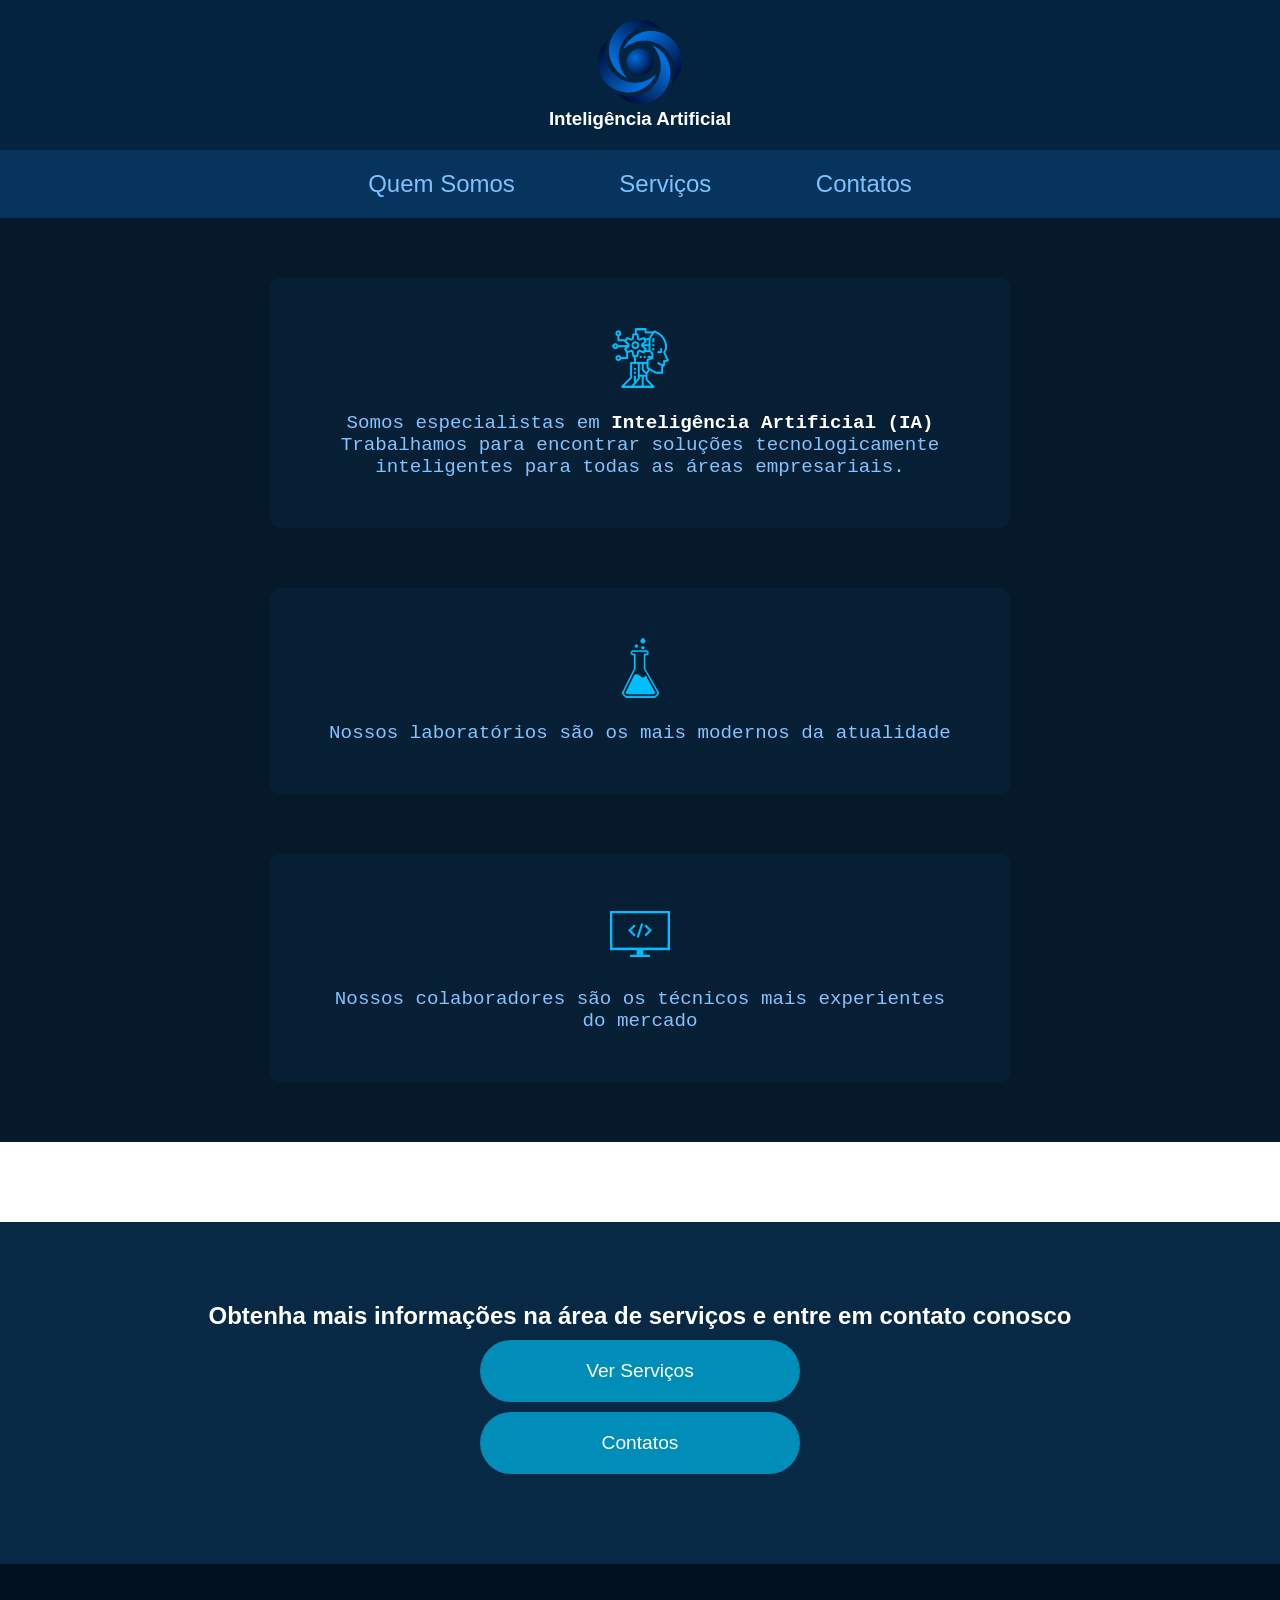
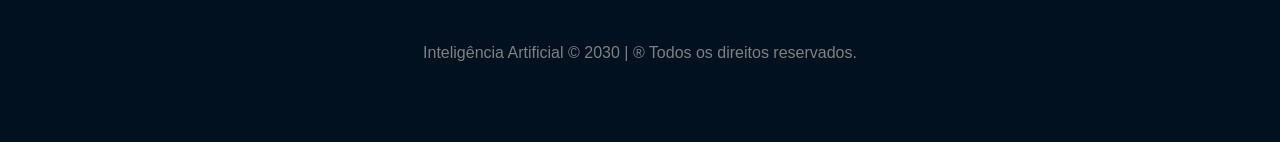
<file: index.html>
<!DOCTYPE html>
<html lang="pt-BR">
 
<head>
    <meta charset="UTF-8">
    <meta http-equiv="X-UA-Compatible" content="IE=edge">
    <meta name="viewport" content="width=device-width, initial-scale=1.0">
    <title>Inteligência Artificial</title>
 
    <!-- Link para folha de estilo -->
     <link rel="stylesheet" href="assets/css/estilos.css">
   
 
    <!-- Link para a imagem favicon (Ícone logo da empresa na aba do chrome) -->
     <link rel="shortcut icon" href="assets/images/logo_empresa.png" type="image/image/png">  
</head>
 
<body>
 
    <!-- cabeçalho -->
    <header class="container-cabecalho">
        <a href="index.html">
            <img src="assets/images/logo_empresa.png" alt="Logo da empresa" title="Inteligência Artificial">
        </a>
        <h3>Inteligência Artificial</h3>
    </header>
 
    <!-- Navegação -->
     <nav class="container-navegacao">
        <a href="index.html">Quem Somos</a>
        <a href="servicos.html">Serviços</a>
        <a href="contatos.html">Contatos</a>
     </nav>
 
     <!-- Quem Somos -->
    <section class="container-quem-somos">
        <article class="servico">
            <img src="assets/images/icon_ai.png" alt="Inteligência Artificial" class="icone">
            <p class="servico-texto">
                Somos especialistas em <span class="servico-texto-realce">Inteligência Artificial (IA)</span><br>
                Trabalhamos para encontrar soluções tecnologicamente inteligentes para todas as áreas empresariais.
            </p>
            </article>          
 
 
        <article class="servico">
            <img src="assets/images/icon_lab.png" alt="Laboratório moderno" class="icone">
            <p class="servico-texto">
                Nossos laboratórios são os mais modernos da atualidade
 
            </p>
 
        </article>
 
    <article class="servico">
        <img src="assets/images/icon_computer.png" alt="Programadores experientes" class="icone">
        <p class="servico-texto">
            Nossos colaboradores são os técnicos mais experientes do mercado
 
        </p>
    </section>
 
    <!-- Ver serviços ou contatos -->
     <section class="container-servicos-contatos">
     <h1>Obtenha mais informações na área de serviços e entre em contato conosco</h1>
 
     <div class="botoes-servicos-contatos">
        <a href="servicos.html">Ver Serviços</a>
        <a href="contatos.html">Contatos</a>
 
     </div>
     </section>
 
     <footer>
        Inteligência Artificial &copy; 2030 | &reg; Todos os direitos reservados.
     </footer>
 
 
 
 
 
 
 
   
 
</body>
 
</html>
</file>
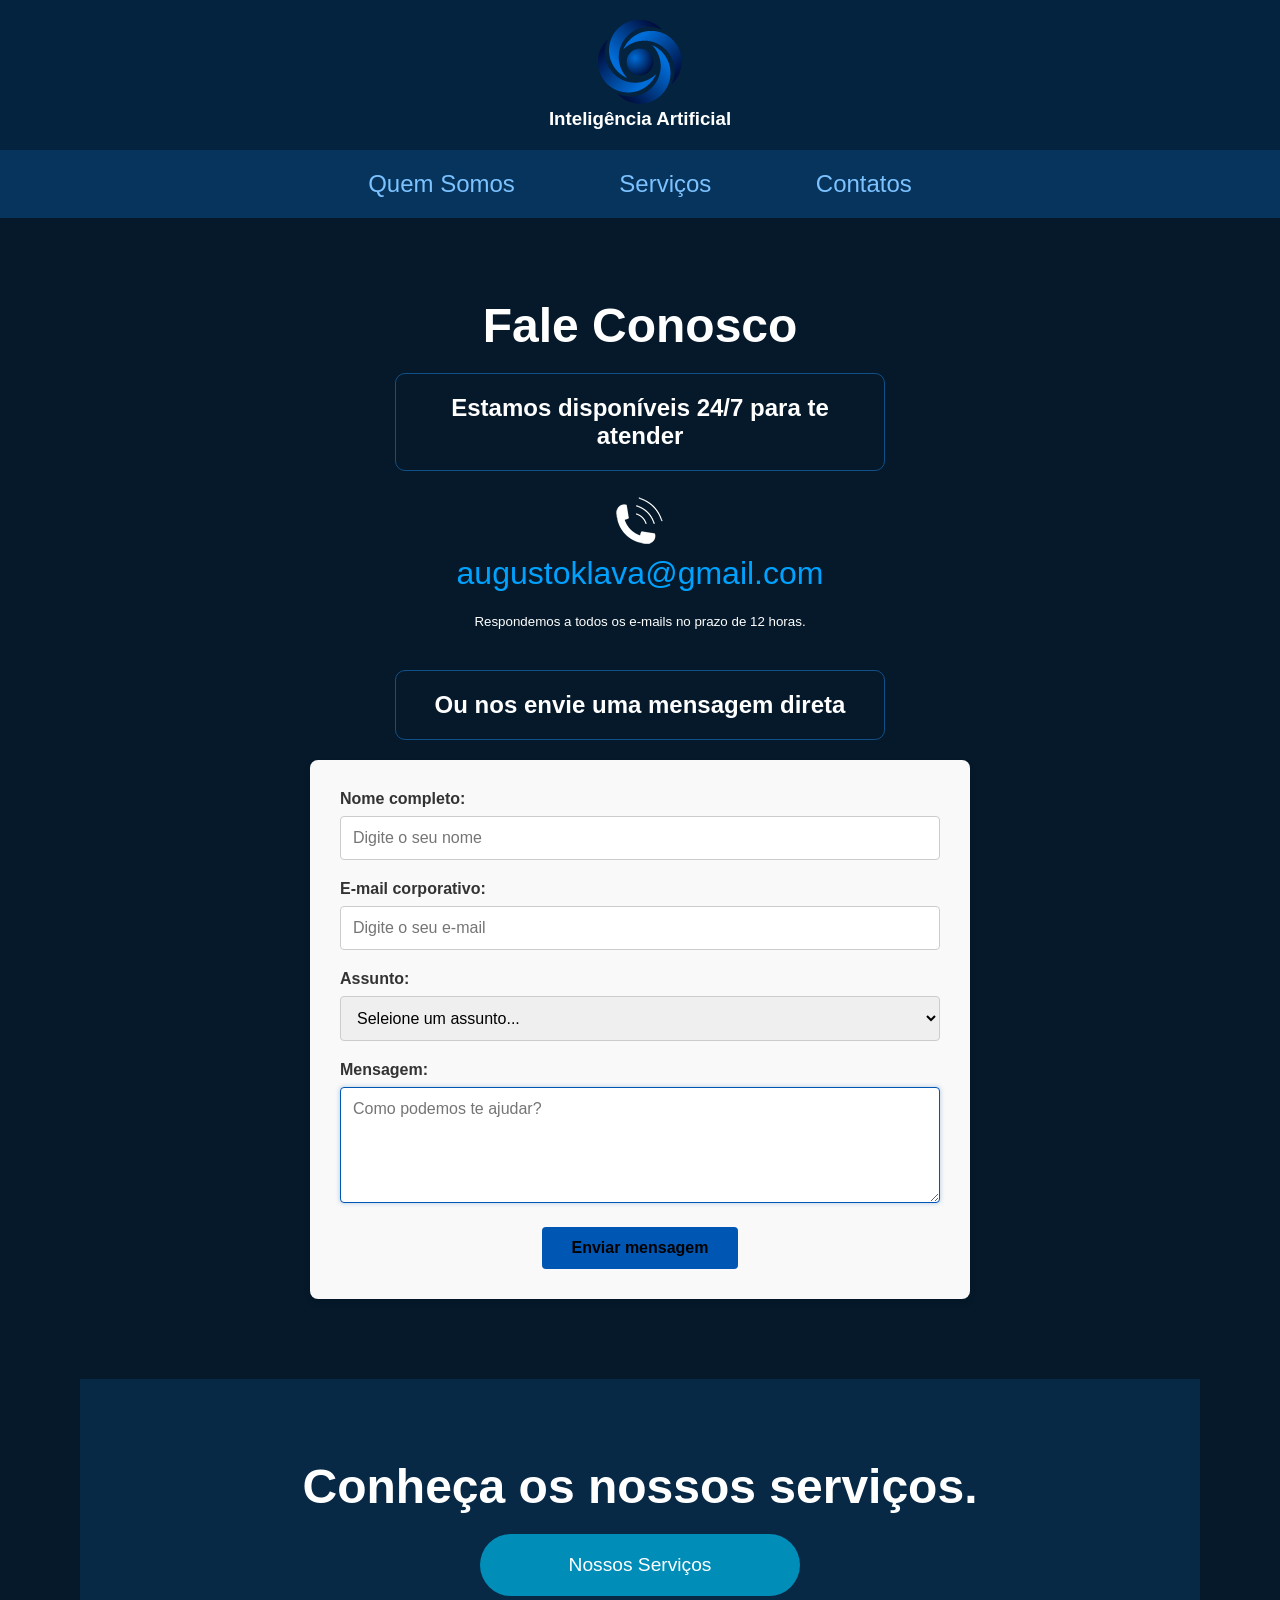
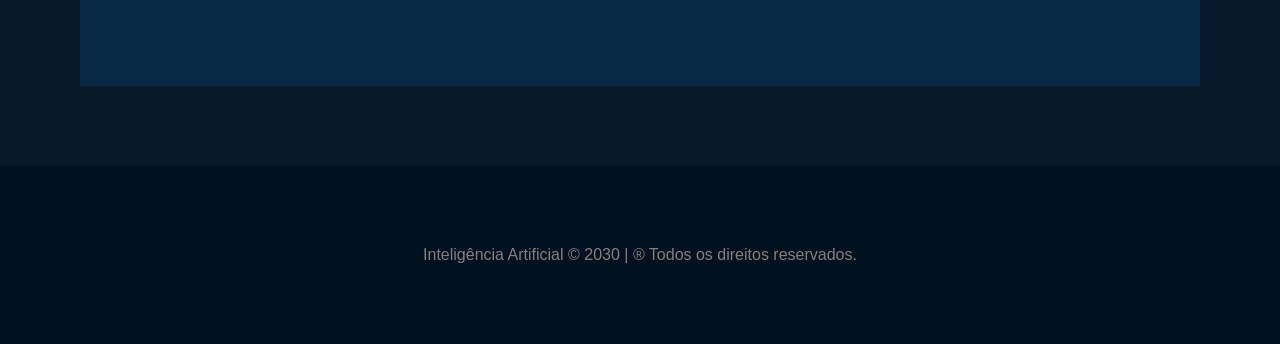
<file: contatos.html>
<!DOCTYPE html>
<html lang="pt-BR">
 
<head>
    <meta charset="UTF-8">
    <meta http-equiv="X-UA-Compatible" content="IE=edge">
    <meta name="viewport" content="width=device-width, initial-scale=1.0">
    <title>Inteligência Artificial</title>
 
    <!-- Link para folha de estilo -->
     <link rel="stylesheet" href="assets/css/estilos.css">
   
 
    <!-- Link para a imagem favicon (Ícone logo da empresa na aba do chrome) -->
     <link rel="shortcut icon" href="assets/images/logo_empresa.png" type="image/image/png">  
</head>
 
<body>
 
    <!-- cabeçalho -->
    <header class="container-cabecalho">
        <a href="index.html">
            <img src="assets/images/logo_empresa.png" alt="Logo da empresa" title="Inteligência Artificial">
        </a>
        <h3>Inteligência Artificial</h3>
    </header>
 
    <!-- Navegação -->
     <nav class="container-navegacao">
        <a href="index.html">Quem Somos</a>
        <a href="servicos.html">Serviços</a>
        <a href="contatos.html">Contatos</a>
     </nav>
     <!-- Página de Contatos -->
      <section class="container-contatos">
        <h1 class="text-center">Fale Conosco</h1>
        <h3 class="text-center">Estamos disponíveis 24/7 para te atender</h3>
 
        <article class="text-center">
            <img src="assets/images/icon_phone.png" alt="Telefone">
            <a href="mailto:augustoklava@gmail.com" class="contatos">augustoklava@gmail.com</a>
            <small>Respondemos a todos os e-mails no prazo de 12 horas.</small>
        </article>
 
        <article class="margin-top-40">
            <h3 class="text-center">Ou nos envie uma mensagem direta</h3>
 
            <form action="" id="form-contato" class="form-contato">
                <div class="grupo-campo">
                    <label for="nome">Nome completo:</label>
                    <input type="text" id="nome" name="nome" placeholder="Digite o seu nome" required>
                </div>
 
                <div class="grupo-campo">
                    <label for="email">E-mail corporativo:</label>
                    <input type="email" id="email" name="email" placeholder="Digite o seu e-mail" required>
                </div>
                <div class="grupo-campo">
                    <label for="assunto">Assunto:</label>
                    <select name="assunto" id="assunto" required>
                    <option value="" disabled selected>Seleione um assunto...</option>
                    <option value="orcamento">Solicitação de orçamento</option>
                    <option value="suporte">Suporte Técnico</option>
                    <option value="duvida">Dúvida Geral</option>
                    </select>
                   
                </div>
 
                <div class="grupo-campo">
                <label for="mensagem">Mensagem: </label>
                <textarea name="mensagem" id="mensagem" rows="5" placeholder="Como podemos te ajudar?" required></textarea>                
            </div>
 
            <div id="mensagem-alerta" class="mensagem-alerta">
 
            </div>
            <div class="text-center">
                <button type="submit" class="btn-enviar">Enviar mensagem</button>
            </div>
        </form>
       
    </article>
 
 
    <!-- ver serviços -->
    <section class="container-servicos-contatos">
 
        <h1>Conheça os nossos serviços.</h1>
 
        <div class="botoes-servicos-contatos">
            <a href="servicos.html">Nossos Serviços</a>
        </div>
 
    </section>
               
 
            </form>
        </article>
      </section>
     
 
 
 
 
 
     <footer>
        Inteligência Artificial &copy; 2030 | &reg; Todos os direitos reservados.
     </footer>
 
 
 
 
 
 
 
   
 
</body>
 
</html>
</file>
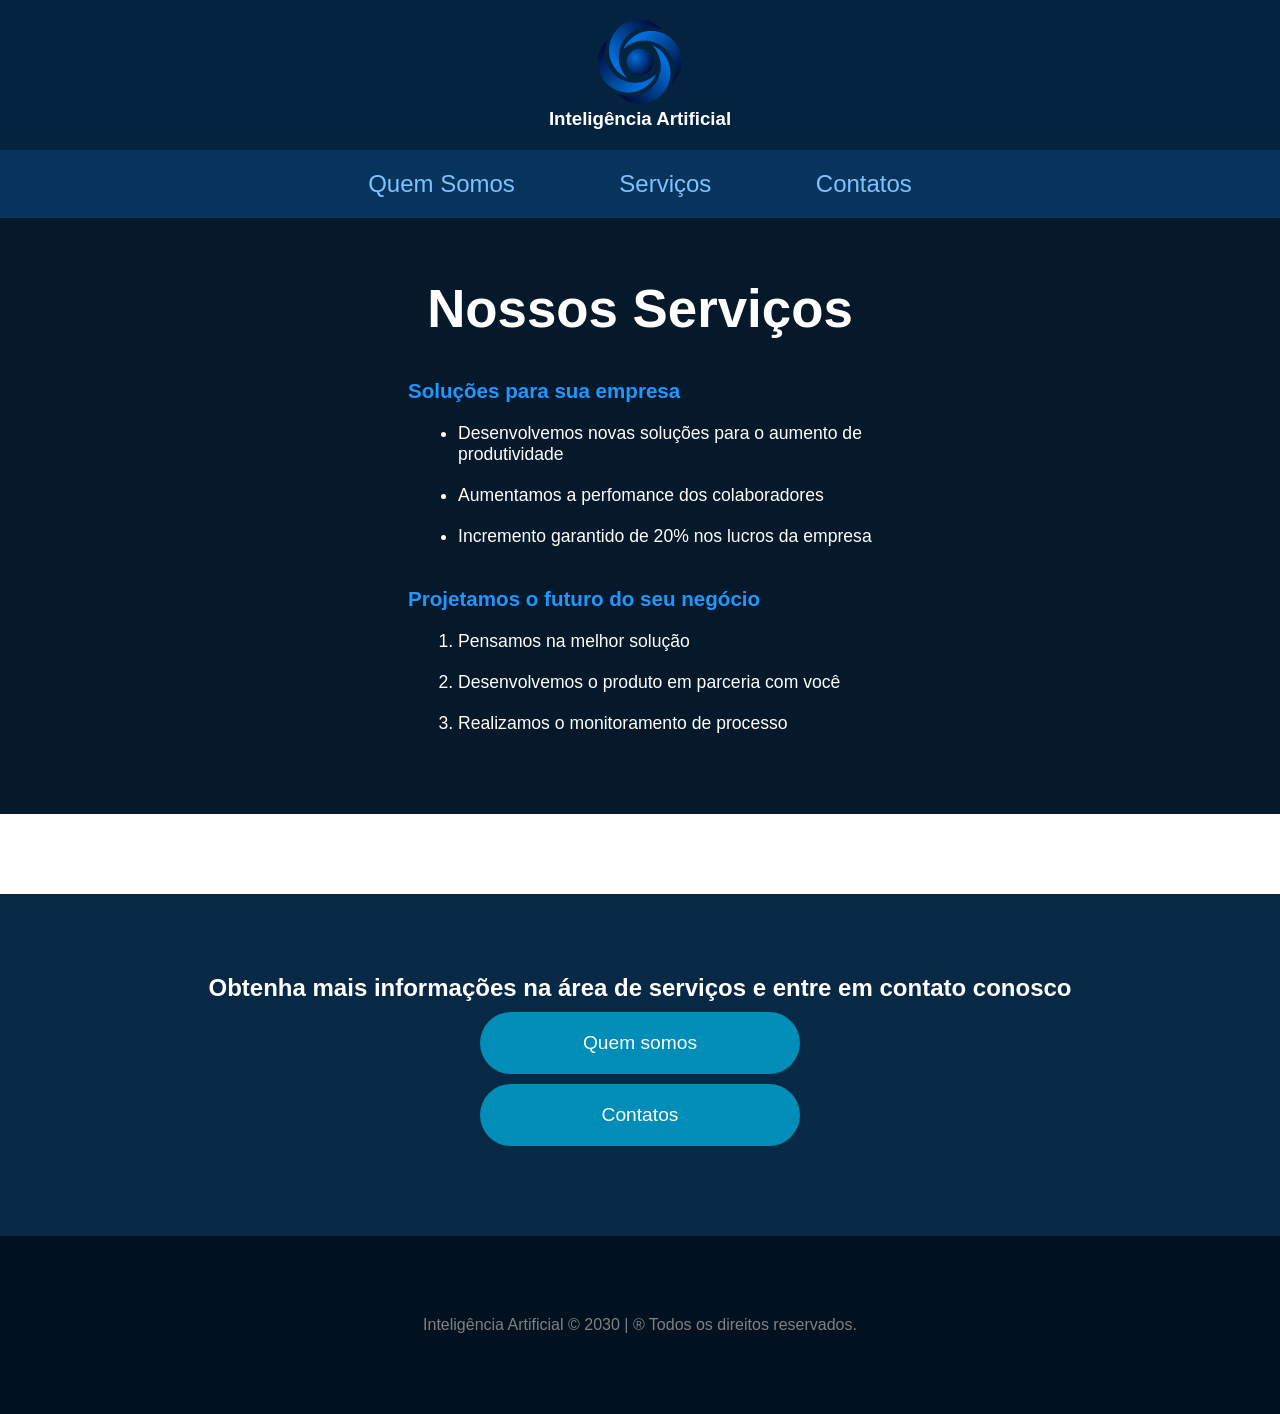
<file: servicos.html>
<!DOCTYPE html>
<html lang="pt-BR">
 
<head>
    <meta charset="UTF-8">
    <meta http-equiv="X-UA-Compatible" content="IE=edge">
    <meta name="viewport" content="width=device-width, initial-scale=1.0">
    <title>Inteligência Artificial</title>
 
    <!-- Link para folha de estilo -->
     <link rel="stylesheet" href="assets/css/estilos.css">
   
 
    <!-- Link para a imagem favicon (Ícone logo da empresa na aba do chrome) -->
     <link rel="shortcut icon" href="assets/images/logo_empresa.png" type="image/image/png">  
</head>
 
<body>
 
    <!-- cabeçalho -->
    <header class="container-cabecalho">
        <a href="index.html">
            <img src="assets/images/logo_empresa.png" alt="Logo da empresa" title="Inteligência Artificial">
        </a>
        <h3>Inteligência Artificial</h3>
    </header>
 
    <!-- Navegação -->
     <nav class="container-navegacao">
        <a href="index.html">Quem Somos</a>
        <a href="servicos.html">Serviços</a>
        <a href="contatos.html">Contatos</a>
     </nav>
     <!-- Página de serviços -->
      <section class="container-servicos">
            <h1 class="text-center">Nossos Serviços</h1>
            <article>
                <h3>Soluções para sua empresa</h3>
                <ul>
                    <li>Desenvolvemos novas soluções para o aumento de produtividade</li>
                    <li>Aumentamos a perfomance dos colaboradores</li>
                    <li>Incremento garantido de 20% nos lucros da empresa</li>
                    </ul>
        </article>

        <article>
            <h3>Projetamos o futuro do seu negócio</h3>
            <ol>
                <li> Pensamos na melhor solução</li>
                <li> Desenvolvemos o produto em parceria com você</li>
                <li> Realizamos o monitoramento de processo</li>
            </ol>
        </article>

    </section>

        <!-- Ver serviços ou contatos -->
     <section class="container-servicos-contatos">
     <h1>Obtenha mais informações na área de serviços e entre em contato conosco</h1>
 
     <div class="botoes-servicos-contatos">
        <a href="index.html">Quem somos</a>
        <a href="contatos.html">Contatos</a>
 
     </div>
     </section>
 
     <footer>
        Inteligência Artificial &copy; 2030 | &reg; Todos os direitos reservados.
     </footer>
 
 
 
 
 
 
 
   
 
</body>
 
</html>
</file>
<file: assets/css/estilos.css>
/* Estilos da minha página web */
 
*{
    margin: 0;
    padding: 0
 
}
 
body {
    font-family: Arial, Helvetica, sans-serif;
    color:white;
}
 
/* Geral */
 
.text-center {
    text-align: center;
}
 
.margin-top-40 {
    margin-top: 40px;
}
 
/* Cabeçalho do site */
.container-cabecalho {
    text-align: center;
    padding: 20px;
    background-color: #04233f;
}
 
/* Menu de navegação */
 
.container-navegacao {
    text-align: center;
    padding: 20px;
    background-color: #06345d;
}
.container-navegacao a {
    font-size: 1.5em;
    margin: 0px 50px;
    text-decoration: none;
    color: #7cc2ff;
    transition: background-color 0.3s ease;  
 
}
 
.container-navegacao a:hover {
    color: #ffffff;
    background-color: #1190ff;
    padding: 20px;
 
}
/* Formatação do class="container-quem-somos" */
.container-quem-somos {
    background-color: #05192a;
    overflow: auto;
}
.container-quem-somos .servico {
    margin: 60px auto;
    background-color: #061f35;
    width: 50%;
    padding: 50px;
    border-radius: 10px;
    text-align: center;
 
}
.container-quem-somos .servico .icone {
    margin-bottom: 20px;
}
 
.container-quem-somos .servico-texto {
    font-family: 'Courier New', Courier, monospace;
    font-size: 1.2em;
    color: #81c4ff;      
}
.container-quem-somos .servico-texto-realce {
    color: white;
    font-weight: bold;
}
 
/* Formatação de estilos nos botões */
.container-servicos-contatos {
    background-color: #082946;
    margin-top: 80px;
    padding: 80px;
    text-align: center;
}
 
.botoes-servicos-contatos a {
    display: block;
    max-width: 200px;
    text-decoration: none;
    font-size: 1.2em;
    background-color: #008eb9;
    color: white;
    padding: 20px 60px;
    margin: 10px auto;
    border-radius: 50px;
}
.botoes-servicos-contatos a:hover {
    background-color: white;
    color: black;
}
.container-servicos {
    background-color: #05192a;
    font-size: 1.1em;
    padding: 60px;
    overflow: auto;
 
}
 
.container-servicos h1 {
    font-size: 3em;
    color: white;
    margin-bottom: 20px;
}
.container-servicos h3{
    color: #2097ff;
    padding: 20px 0;
}
.container-servicos article{
    width: 40%;
    margin: auto;    
}
.container-servicos li {
    margin-bottom: 20px;
    margin-left: 50px;
    color:white ;
 
}
/* Container Contatos */
.container-contatos {
    background-color: #05192a;
    padding: 80px;
}
 
.container-contatos h1 {
    font-size: 3em; /*Cada "em" Equivale a 16px*/
    color: white;
    margin-bottom: 20px;
}
 
.container-contatos h3 {
    font-size: 1.5em;
    font-weight: 900;
    width: 40%;
    margin: auto;
    color: white;
    margin-bottom: 20px;
    border: 1px solid #105088;
    border-radius: 10px;
    padding: 20px;
}
 
/* Formatação do formulário de contato */
.container-contatos .contatos {
    display:block;
    font-size: 2em;
    text-decoration: none;
    color: #00a2ff;
    margin-bottom: 20px;
}
 
/* Aqui começa o estilo para o formulário */
.form-contato {
    max-width: 600px;
    margin: auto;
    text-align: left;
    background-color: #f9f9f9;
    padding: 30px;
    border-radius: 8px;
    box-shadow: 0 4px 6px rgba(0, 0, 0, 0.1);
}
.grupo-campo {
    margin-bottom: 20px;
    }
.grupo-campo label {
    display: block;
    color: #004494;
    margin-bottom: 8px;
    font-weight: bold;
    color: #333;
}
 
.grupo-campo input,
.grupo-campo select,
.grupo-campo textarea {
    width: 100%;
    padding: 12px;
    border: 1px solid #ccc;
    border-radius: 4px;
    font-family: inherit;
    font-size: 16px;
    box-sizing: border-box;
}
.grupo-campo input:focus,
.grupo-campo select:focus,
.grupo-campo textarea {
    border-color: #0056b3;
    outline: none;
    box-shadow: 0 0 5px rgba(0, 86, 179, 0.3);
}
 
.btn-enviar {
    background-color: #0056b3;
    color: none;
    border: none;
    padding: 12px 30px;
    font-size: 16px;
    font-weight: bold;
    border-radius: 4px;
    cursor: pointer;
    transition: background-color 0.3s;
}
 
.btn-enviar:hover {
    background-color: #004494;
}
 
/* Mensagem de erro/sucesso do Javascript */
.mensagem-alerta {
    text-align: center;
    margin-bottom: 15px;
    font-weight: bold;
    display: none;
}
.alerta-erro {color: #d9534f; display: block;}
.alerta-sucesso { color: #5cb85c; display: block;}
 

/* Rodapé */
footer{
    text-align: center;
    padding: 80px;
    background-color: #02111f;
    color: gray;
}
</file>
